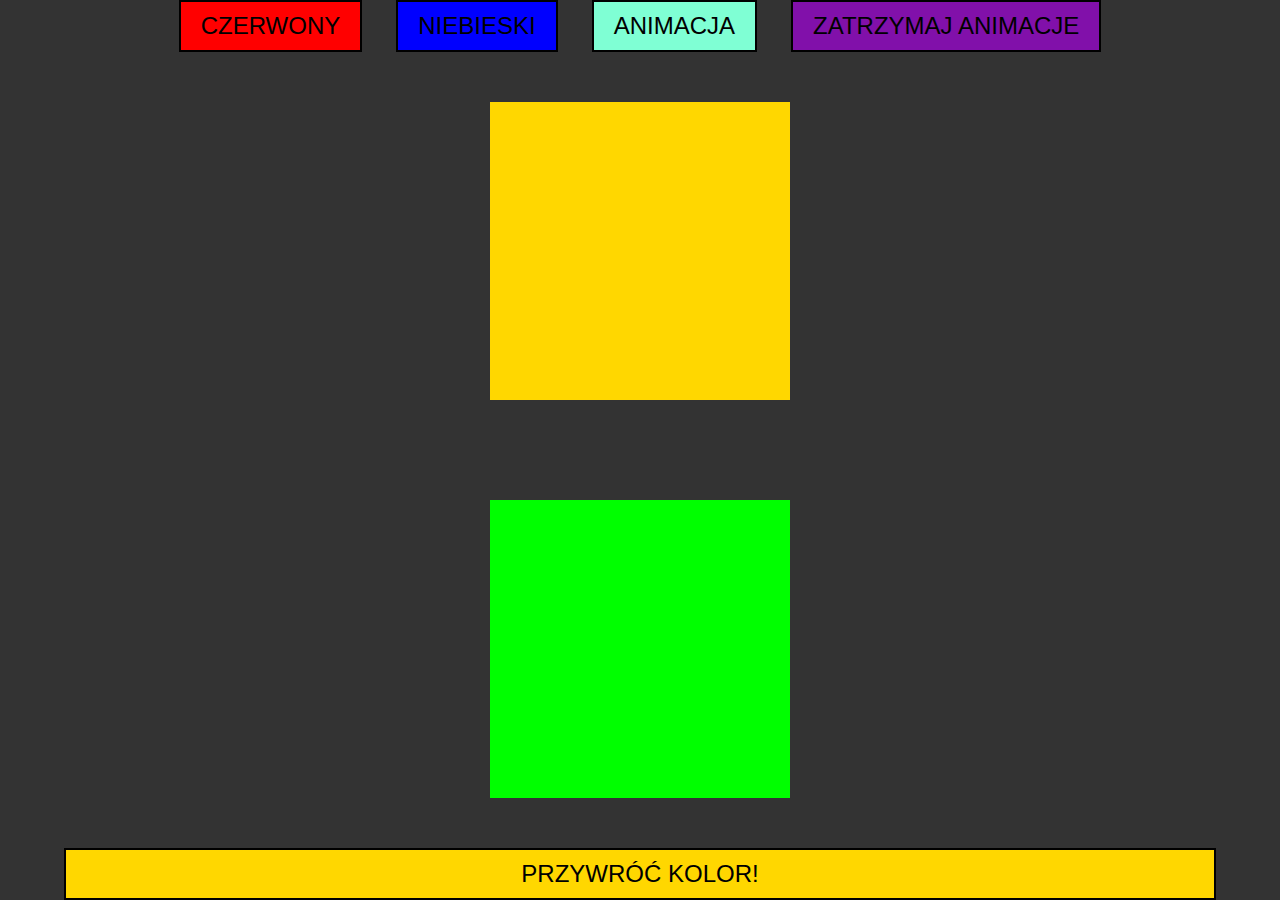
<file: index.html>
<!DOCTYPE html>
<html lang="pl">
  <head>
    <meta charset="UTF-8" />
    <meta name="viewport" content="width=device-width, initial-scale=1.0" />
    <title>Animation Squares</title>
    <link rel="preconnect" href="https://fonts.gstatic.com" />
    <link
      href="https://fonts.googleapis.com/css2?family=Montserrat&display=swap"
      rel="stylesheet"
    />
    <link rel="stylesheet" href="./css/style.css" />
  </head>

  <body>
    <div>
      <button id="btn1">Czerwony</button>
      <button class="btn2">Niebieski</button>
      <button class="btn3">Animacja</button>
      <button class="btn4">Zatrzymaj Animacje</button>
    </div>

    <div class="color"></div>
    <div class="animsquare"></div>

    <button class="remove-color">Przywróć kolor!</button>

    <script src="./js/script.js"></script>
  </body>
</html>
</file>
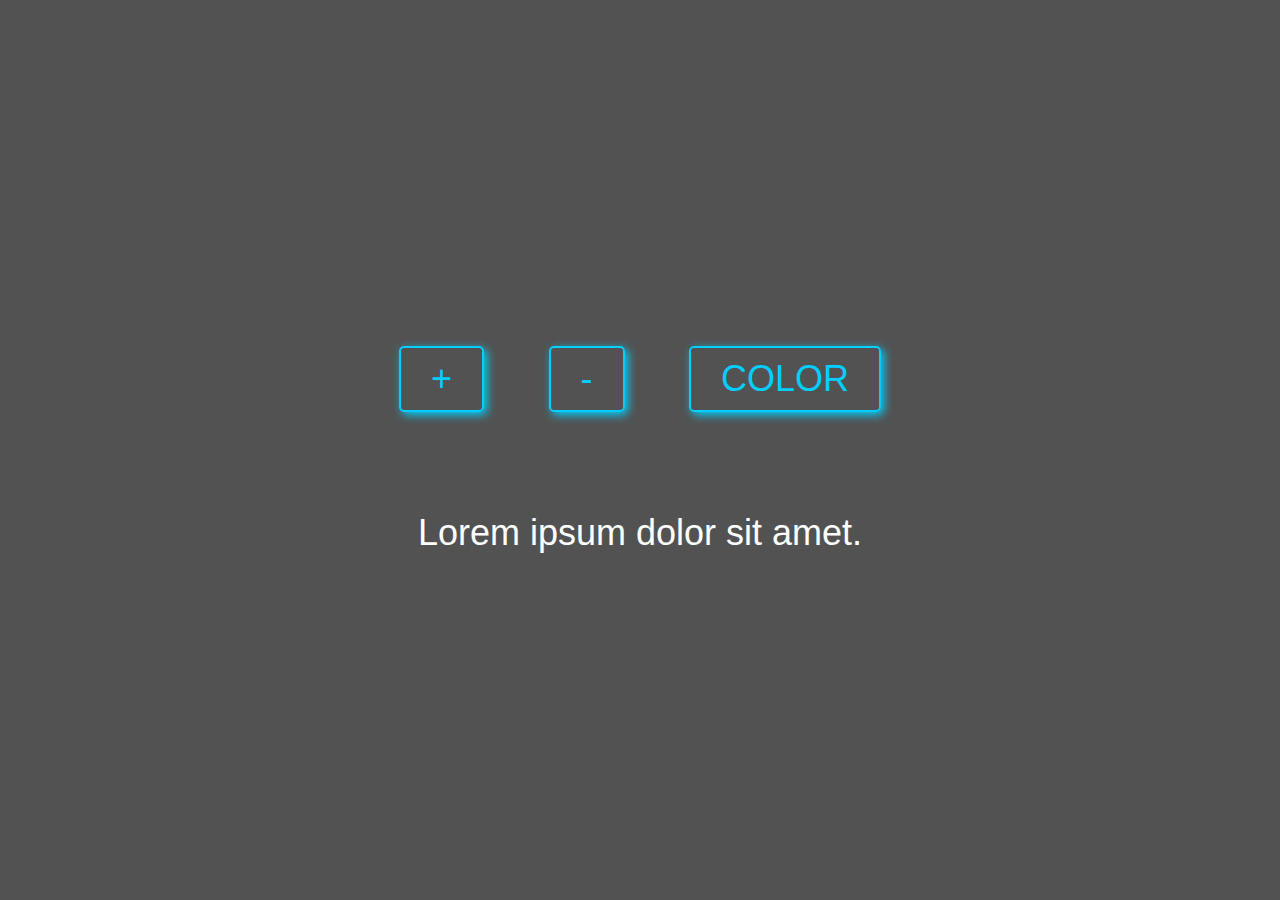
<file: js-fontSize-changer/index.html>
<!doctype html>
<html lang="en">

<head>
    <meta charset="UTF-8">
    <meta name="viewport"
        content="width=device-width, user-scalable=no, initial-scale=1.0, maximum-scale=1.0, minimum-scale=1.0">
    <meta http-equiv="X-UA-Compatible" content="ie=edge">
    <title>JavaScript exercise #2</title>
    <link rel="stylesheet" href="style.css">
</head>

<body>

    <div class="buttons">
        <button class="sizeUp">+</button>
        <button class="sizeDown">-</button>
        <button class="color">color</button>
    </div>
    <div class="text">
        <p>Lorem ipsum dolor sit amet.</p>
    </div>




    <script src="script.js"></script>
</body>

</html>
</file>
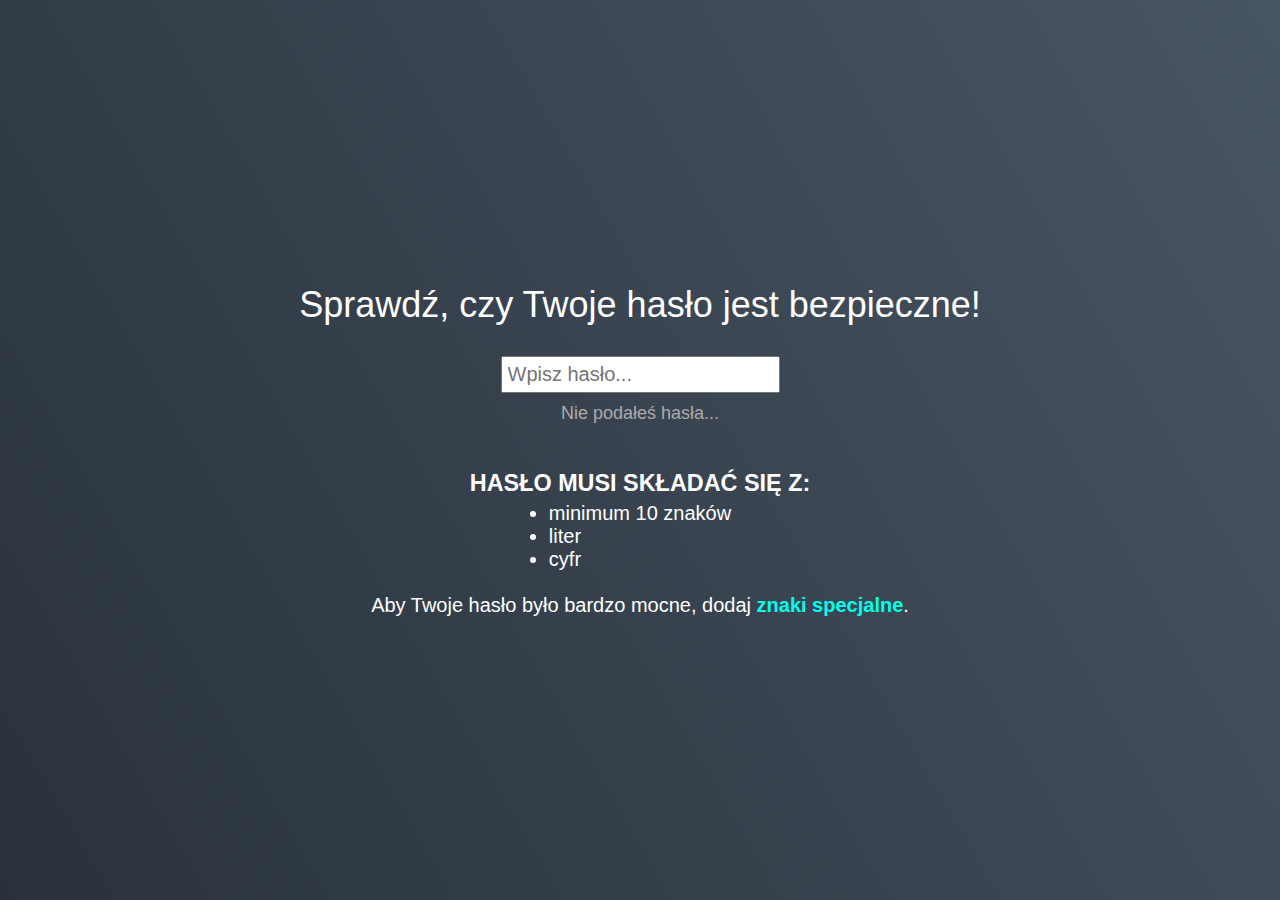
<file: js-password-validator/index.html>
<!doctype html>
<html lang="en">

<head>
    <meta charset="UTF-8">
    <meta name="viewport"
        content="width=device-width, user-scalable=no, initial-scale=1.0, maximum-scale=1.0, minimum-scale=1.0">
    <meta http-equiv="X-UA-Compatible" content="ie=edge">
    <title>JavaScript exercise #2</title>
    <link rel="stylesheet" href="style.css">
</head>

<body>

    <label for="password">Sprawdź, czy Twoje hasło jest bezpieczne!</label>
    <input type="text" id="password" placeholder="Wpisz hasło...">
    <p class="passinfo">Nie podałeś hasła...</p>
    <br><br>
    <h3 style="text-transform: uppercase; margin-bottom: 5px;">Hasło musi składać się z:</h3>
    <ul>
        <li>minimum 10 znaków</li>
        <li>liter</li>
        <li>cyfr</li>
    </ul>
    <br>
    <p>Aby Twoje hasło było bardzo mocne, dodaj <span style="font-weight: bold; color:rgb(0, 255, 234);">znaki
            specjalne</span>.</p>
        

    <script src="script.js"></script>
</body>

</html>
</file>
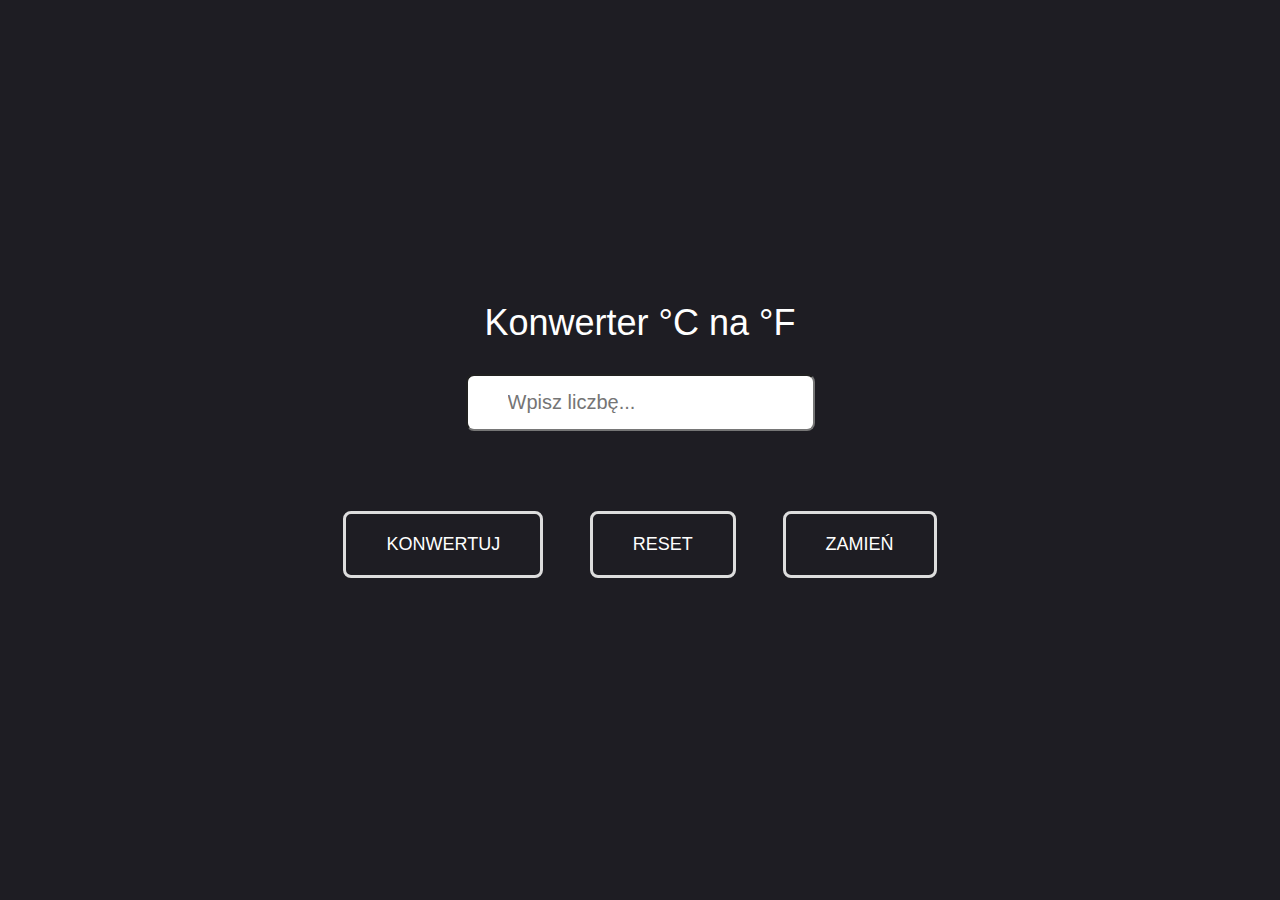
<file: js-temp-converter/index.html>
<!doctype html>
<html lang="en">

<head>
    <meta charset="UTF-8">
    <meta name="viewport"
        content="width=device-width, user-scalable=no, initial-scale=1.0, maximum-scale=1.0, minimum-scale=1.0">
    <meta http-equiv="X-UA-Compatible" content="ie=edge">
    <title>JavaScript exercise #4</title>
    <link rel="stylesheet" href="style.css">
</head>

<body>

    <label for="converter">Konwerter <span class="one">°C</span> na <span class="two">°F</span></label>
    <input type="number" id="converter" placeholder="Wpisz liczbę...">
    <p class="result"></p>

    <div>
        <button class="conv">Konwertuj</button>
        <button class="reset">Reset</button>
        <button class="change">Zamień</button>
    </div>






    <script src="script.js"></script>
</body>

</html>
</file>
<file: css/style.css>
* {
  box-sizing: border-box;
  margin: 0;
  padding: 0;
}

body {
  display: flex;
  justify-content: center;
  align-items: center;
  flex-direction: column;
  height: 100vh;
  font-family: "Montserrat", sans-serif;
  background-color: #333;
}

button {
  padding: 10px 20px;
  background: none;
  border: 2px solid black;
  color: black;
  font-size: 24px;
  text-transform: uppercase;
  cursor: pointer;
}

#btn1 {
  background-color: red;
}

.btn2 {
  background-color: blue;
  margin-left: 30px;
}

.btn3 {
  background-color: aquamarine;
  margin-left: 30px;
}

.btn4 {
  background-color: rgb(129, 16, 170);
  margin-left: 30px;
}

.color {
  margin: 50px auto;
  width: 300px;
  height: 300px;
  background-color: gold;
}

.animsquare {
  margin: 50px auto;
  width: 300px;
  height: 300px;
  background-color: lime;
}

.remove-color {
  background-color: gold;
  width: 90%;
  color: #000;
}

.blue {
  background-color: royalblue;
}

.red {
  background-color: tomato;
}

@-webkit-keyframes movingSquare {
  0% {
    width: 300px;
    height: 300px;
    background-color: lime;
  }
  40% {
    width: 600px;
    height: 600px;
    background-color: pink;
  }
  60% {
    width: 600px;
    height: 600px;
    background-color: rgb(16, 190, 221);
  }
  100% {
    width: 300px;
    height: 300px;
    background-color: rgb(175, 23, 221);
  }
}

@keyframes movingSquare {
  0% {
    width: 300px;
    height: 300px;
    background-color: lime;
  }
  40% {
    width: 600px;
    height: 600px;
    background-color: pink;
  }
  60% {
    width: 600px;
    height: 600px;
    background-color: rgb(16, 190, 221);
  }
  100% {
    width: 300px;
    height: 300px;
    background-color: rgb(175, 23, 221);
  }
}
.animateDescriptor {
  -webkit-animation: movingSquare 2s linear;
          animation: movingSquare 2s linear;
}/*# sourceMappingURL=style.css.map */
</file>
<file: js-fontSize-changer/style.css>
* {
    box-sizing: border-box;
    margin: 0;
    padding: 0;
}

body {
    display: flex;
    justify-content: center;
    align-items: center;
    flex-direction: column;
    height: 100vh;
    font-family: 'Montserrat', sans-serif;
    color: rgb(255, 255, 255);
    background-color: rgba(82, 82, 82);
}

div {
    padding: 50px;
}

p {
    font-size: 36px;
}

button {
    margin: 0 30px;
    padding: 10px 30px;
    background: none;
    border: 2px solid #00cfff;
    border-radius: 5px;
    color: #00cfff;
    font-size: 36px;
    text-transform: uppercase;
    cursor: pointer;
    transition: color .3s, box-shadow .3s;
    box-shadow: 3px 3px 10px #00cfff
}

button:hover {
    color: #00ffae;
    box-shadow: 3px 3px 10px #00ffae;
}
</file>
<file: js-password-validator/style.css>
* {
    box-sizing: border-box;
    margin: 0;
    padding: 0;
}

body {
    display: flex;
    justify-content: center;
    align-items: center;
    flex-direction: column;
    height: 100vh;
    font-family: 'Montserrat', sans-serif;
    color: rgb(255, 255, 255);
    background-image: linear-gradient(60deg, #29323c 0%, #485563 100%);
    font-size: 20px;
}

label {
    font-size: 36px;
}

input {
    margin-top: 30px;
    margin-bottom: 10px;
    padding: 5px;
    font-size: 20px;
}

.passinfo {
    font-size: 18px;
    color: rgb(172, 169, 169);
}



button {
    margin: 0 30px;
    padding: 10px 30px;
    background: none;
    border: 2px solid #00cfff;
    border-radius: 5px;
    color: #00cfff;
    font-size: 36px;
    text-transform: uppercase;
    cursor: pointer;
    transition: color .3s, box-shadow .3s;
    box-shadow: 3px 3px 10px #00cfff
}

button:hover {
    color: #00ffae;
    box-shadow: 3px 3px 10px #00ffae;
}
</file>
<file: js-temp-converter/style.css>
* {
    box-sizing: border-box;
    margin: 0;
    padding: 0;
}

body {
    display: flex;
    justify-content: center;
    align-items: center;
    flex-direction: column;
    position: relative;
    height: 100vh;
    font-family: 'Open Sans', sans-serif;
    color: #fff;
    background-color: #1e1d23;
    font-size: 24px;
}



.result {
    margin-bottom: 50px;
}

label {
    font-size: 36px;
}

input {
    margin-top: 30px;
    margin-bottom: 10px;
    padding: 15px 40px;
    border-radius: 8px;
    font-size: 20px;
}

button {
    padding: 20px 40px;
    margin: 20px;
    cursor: pointer;
    background: none;
    color: #fff;
    font-size: 18px;
    border: 3px solid #ddd;
    border-radius: 8px;
    transition: 0.3s;
    text-transform: uppercase;
}

button:hover {
    background-color: #ddd;
    color: #000;
}
</file>
